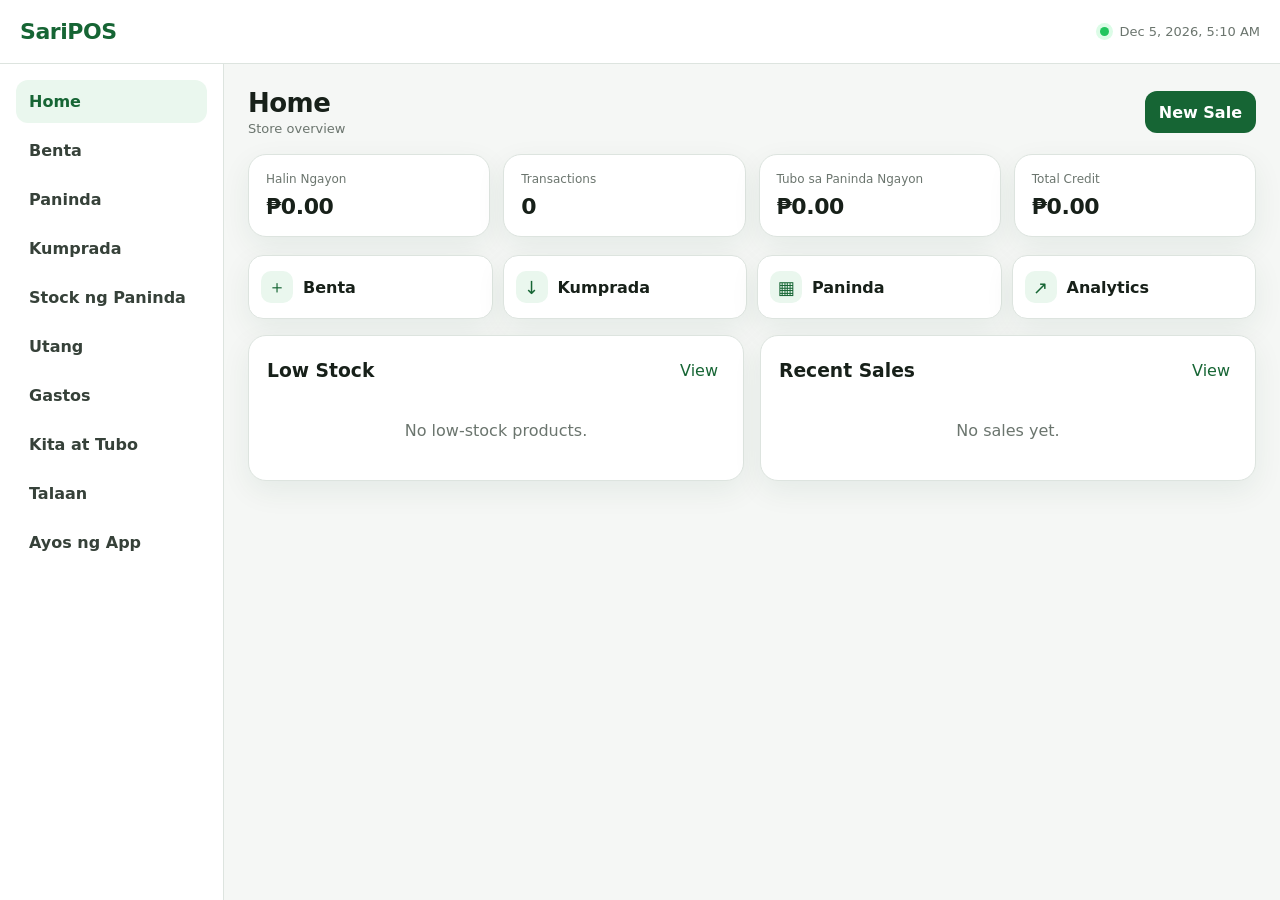
<file: index.html>
<!doctype html>
<html lang="en">
<head>
  <meta charset="utf-8" />
  <meta name="viewport" content="width=device-width, initial-scale=1, viewport-fit=cover" />
  <meta name="theme-color" content="#166534" />
  <meta name="apple-mobile-web-app-capable" content="yes" />
  <title>POSlite</title>
  <link rel="manifest" href="manifest.webmanifest" />
  <link rel="stylesheet" href="styles.css" />
  <link rel="stylesheet" href="scanner.css" />
</head>
<body>
  <header class="topbar">
    <button class="icon-btn mobile-only" id="menuBtn" aria-label="Open menu">☰</button>
    <h1>POSlite</h1>
    <div class="top-actions">
      <span class="status-dot" title="Offline-ready"></span>
      <span id="clockText" class="muted"></span>
    </div>
  </header>

  <aside class="sidebar" id="sidebar">
    <div class="sidebar-head mobile-only">
      <strong>POSlite</strong>
      <button class="icon-btn" id="closeMenuBtn" aria-label="Close menu">✕</button>
    </div>
    <nav>
      <button class="nav-btn active" data-view="dashboard">Home</button>
      <button class="nav-btn" data-view="pos">Sell</button>
      <button class="nav-btn" data-view="products">Products</button>
      <button class="nav-btn" data-view="purchases">Purchases</button>
      <button class="nav-btn" data-view="inventory">Inventory</button>
      <button class="nav-btn" data-view="credit">Credit</button>
      <button class="nav-btn" data-view="expenses">Expenses</button>
      <button class="nav-btn" data-view="analytics">Analytics</button>
      <button class="nav-btn" data-view="reports">Reports</button>
      <button class="nav-btn" data-view="settings">Settings</button>
    </nav>
  </aside>
  <div class="scrim" id="scrim"></div>

  <main class="main" id="mainContent">
    <section class="view active" id="view-dashboard">
      <div class="section-head">
        <div><h2>Home</h2><p class="section-sub">Store overview</p></div>
        <button class="primary" data-jump="pos">New Sale</button>
      </div>
      <div class="kpi-grid">
        <article class="kpi"><span>Sales Today</span><strong id="kpiSales">₱0.00</strong></article>
        <article class="kpi"><span>Transactions</span><strong id="kpiTransactions">0</strong></article>
        <article class="kpi"><span>Gross Profit Today</span><strong id="kpiProfit">₱0.00</strong></article>
        <article class="kpi"><span>Total Credit</span><strong id="kpiCredit">₱0.00</strong></article>
      </div>
      <div class="quick-grid">
        <button class="quick-card" data-jump="pos"><span>＋</span><strong>Sell</strong></button>
        <button class="quick-card" data-jump="purchases"><span>↓</span><strong>Stock In</strong></button>
        <button class="quick-card" data-jump="products"><span>▦</span><strong>Products</strong></button>
        <button class="quick-card" data-jump="analytics"><span>↗</span><strong>Analytics</strong></button>
      </div>
      <div class="grid two">
        <article class="panel">
          <div class="panel-head"><h3>Low Stock</h3><button class="link-btn" data-jump="inventory">View</button></div>
          <div id="lowStockList" class="list"></div>
        </article>
        <article class="panel">
          <div class="panel-head"><h3>Recent Sales</h3><button class="link-btn" data-jump="reports">View</button></div>
          <div id="recentSalesList" class="list"></div>
        </article>
      </div>
    </section>

    <section class="view" id="view-pos">
      <div class="section-head"><div><h2>Sell</h2><p class="section-sub">Search, scan-ready, and checkout</p></div></div>
      <div class="pos-layout">
        <div class="panel product-browser">
          <div class="toolbar">
            <input id="posSearch" type="search" inputmode="search" autocomplete="off" placeholder="Search name or barcode" />
            <select id="posCategory"><option value="">All categories</option></select>
          </div>
          <div id="posProductGrid" class="product-grid"></div>
        </div>
        <aside class="panel cart-panel">
          <div class="panel-head"><h3>Cart</h3><button id="clearCartBtn" class="link-btn danger-text">Clear</button></div>
          <div id="cartList" class="cart-list"></div>
          <div class="cart-summary">
            <div><span>Subtotal</span><strong id="cartSubtotal">₱0.00</strong></div>
            <label>Discount <input id="discountInput" type="number" min="0" step="0.01" value="0" /></label>
            <div class="grand"><span>Total</span><strong id="cartTotal">₱0.00</strong></div>
            <label>Payment
              <select id="paymentType"><option value="cash">Cash</option><option value="credit">Credit / Utang</option></select>
            </label>
            <div id="cashFields">
              <label>Cash received <input id="cashInput" type="number" min="0" step="0.01" inputmode="decimal" placeholder="0.00" /></label>
              <div><span>Change</span><strong id="changeAmount">₱0.00</strong></div>
            </div>
            <div id="creditFields" hidden>
              <label>Customer <select id="creditCustomer"></select></label>
            </div>
            <button id="checkoutBtn" class="primary full big-action">Complete Sale</button>
          </div>
        </aside>
      </div>
    </section>

    <section class="view" id="view-products">
      <div class="section-head">
        <div><h2>Products</h2><p class="section-sub">Base units, pack/kilo conversions, and pricing</p></div>
        <button id="addProductBtn" class="primary">Add Product</button>
      </div>
      <div class="panel">
        <div class="toolbar"><input id="productSearch" type="search" placeholder="Search name or barcode" /><select id="productCategory"><option value="">All categories</option></select></div>
        <div class="table-wrap"><table><thead><tr><th>Product</th><th>Barcode</th><th>Cost / Base</th><th>Stock</th><th>Units</th><th></th></tr></thead><tbody id="productTableBody"></tbody></table></div>
      </div>
    </section>

    <section class="view" id="view-purchases">
      <div class="section-head">
        <div><h2>Purchases</h2><p class="section-sub">Record inventory bought from suppliers</p></div>
        <button id="addPurchaseBtn" class="primary">New Purchase</button>
      </div>
      <div class="kpi-grid compact">
        <article class="kpi"><span>Purchased This Month</span><strong id="purchaseMonth">₱0.00</strong></article>
        <article class="kpi"><span>Purchase Records</span><strong id="purchaseCount">0</strong></article>
      </div>
      <div class="panel table-wrap"><table><thead><tr><th>Date</th><th>Reference</th><th>Supplier</th><th>Items</th><th>Total</th></tr></thead><tbody id="purchaseTableBody"></tbody></table></div>
    </section>

    <section class="view" id="view-inventory">
      <div class="section-head">
        <div><h2>Inventory</h2><p class="section-sub">Stock and movement audit trail</p></div>
        <button id="stockAdjustBtn" class="secondary">Adjustment</button>
      </div>
      <div class="kpi-grid compact">
        <article class="kpi"><span>Products</span><strong id="invProducts">0</strong></article>
        <article class="kpi"><span>Low Stock</span><strong id="invLow">0</strong></article>
        <article class="kpi"><span>Out of Stock</span><strong id="invOut">0</strong></article>
        <article class="kpi"><span>Inventory Value</span><strong id="invValue">₱0.00</strong></article>
      </div>
      <div class="panel table-wrap"><table><thead><tr><th>Product</th><th>Stock</th><th>Low Level</th><th>Status</th><th>Value</th><th></th></tr></thead><tbody id="inventoryTableBody"></tbody></table></div>
      <div class="panel">
        <div class="panel-head"><h3>Recent Stock Movements</h3><span class="muted">Last 50</span></div>
        <div class="table-wrap"><table><thead><tr><th>Date</th><th>Product</th><th>Type</th><th>Change</th><th>Reference / Note</th></tr></thead><tbody id="movementTableBody"></tbody></table></div>
      </div>
    </section>

    <section class="view" id="view-credit">
      <div class="section-head"><div><h2>Credit</h2><p class="section-sub">Customer utang and collections</p></div><button id="addCustomerBtn" class="primary">Add Customer</button></div>
      <div class="panel table-wrap"><table><thead><tr><th>Customer</th><th>Contact</th><th>Balance</th><th>Last Updated</th><th></th></tr></thead><tbody id="customerTableBody"></tbody></table></div>
    </section>

    <section class="view" id="view-expenses">
      <div class="section-head"><div><h2>Expenses</h2><p class="section-sub">Operating expenses, separate from inventory purchases</p></div><button id="addExpenseBtn" class="primary">Add Expense</button></div>
      <div class="kpi-grid compact"><article class="kpi"><span>Today</span><strong id="expenseToday">₱0.00</strong></article><article class="kpi"><span>This Month</span><strong id="expenseMonth">₱0.00</strong></article></div>
      <div class="panel table-wrap"><table><thead><tr><th>Date</th><th>Category</th><th>Description</th><th>Amount</th><th></th></tr></thead><tbody id="expenseTableBody"></tbody></table></div>
    </section>

    <section class="view" id="view-analytics">
      <div class="section-head">
        <div><h2>Analytics</h2><p class="section-sub">Profit per item and whole-store performance</p></div>
        <select id="analyticsRange"><option value="7">Last 7 days</option><option value="30" selected>Last 30 days</option><option value="90">Last 90 days</option><option value="365">Last 365 days</option></select>
      </div>
      <div class="kpi-grid analytics-kpis">
        <article class="kpi"><span>Sales</span><strong id="anSales">₱0.00</strong></article>
        <article class="kpi"><span>COGS</span><strong id="anCogs">₱0.00</strong></article>
        <article class="kpi"><span>Gross Profit</span><strong id="anProfit">₱0.00</strong></article>
        <article class="kpi"><span>Expenses</span><strong id="anExpenses">₱0.00</strong></article>
        <article class="kpi accent"><span>Estimated Net Profit</span><strong id="anNet">₱0.00</strong></article>
        <article class="kpi"><span>Purchase Spend</span><strong id="anPurchases">₱0.00</strong></article>
      </div>
      <div class="grid two">
        <article class="panel"><h3>Business Insights</h3><div id="insightsList" class="insights"></div></article>
        <article class="panel"><h3>Sales Trend</h3><div id="salesChart" class="bar-chart"></div></article>
      </div>
      <article class="panel">
        <div class="panel-head"><h3>Product Profitability</h3><span class="muted">Discounts allocated proportionally per item</span></div>
        <div class="table-wrap"><table><thead><tr><th>Product</th><th>Qty Sold</th><th>Sales</th><th>Cost</th><th>Profit</th><th>Margin</th><th></th></tr></thead><tbody id="profitTableBody"></tbody></table></div>
      </article>
    </section>

    <section class="view" id="view-reports">
      <div class="section-head"><div><h2>Reports</h2><p class="section-sub">Detailed date-range business report</p></div><button id="exportReportBtn" class="secondary">Export CSV</button></div>
      <div class="panel">
        <div class="toolbar report-tools"><label>From <input id="reportFrom" type="date" /></label><label>To <input id="reportTo" type="date" /></label><button id="runReportBtn" class="primary">Run Report</button></div>
        <div class="kpi-grid analytics-kpis">
          <article class="kpi"><span>Sales</span><strong id="reportSales">₱0.00</strong></article>
          <article class="kpi"><span>COGS</span><strong id="reportCogs">₱0.00</strong></article>
          <article class="kpi"><span>Gross Profit</span><strong id="reportProfit">₱0.00</strong></article>
          <article class="kpi"><span>Expenses</span><strong id="reportExpenses">₱0.00</strong></article>
          <article class="kpi accent"><span>Estimated Net</span><strong id="reportNet">₱0.00</strong></article>
          <article class="kpi"><span>Purchases</span><strong id="reportPurchases">₱0.00</strong></article>
        </div>
        <div class="table-wrap"><table><thead><tr><th>Date</th><th>Transaction</th><th>Payment</th><th>Items</th><th>Sales</th><th>Profit</th></tr></thead><tbody id="reportTableBody"></tbody></table></div>
      </div>
    </section>

    <section class="view" id="view-settings">
      <div class="section-head"><div><h2>Settings</h2><p class="section-sub">Store and local backup</p></div></div>
      <div class="grid two">
        <article class="panel">
          <h3>Store</h3>
          <form id="settingsForm" class="form-grid">
            <label>Store name <input id="storeName" required /></label>
            <label>Owner <input id="storeOwner" /></label>
            <label>Address <input id="storeAddress" /></label>
            <label>Default low-stock level <input id="defaultLowStock" type="number" min="0" value="5" /></label>
            <button class="primary" type="submit">Save Settings</button>
          </form>
        </article>
        <article class="panel">
          <h3>Data Backup</h3>
          <p class="muted">Export products, units, purchases, sales, stock movements, credit, expenses, and settings into one portable <strong>.pos</strong> file.</p>
          <div class="stack"><button id="exportPosBtn" class="primary">Export .pos Backup</button><label class="file-btn">Import .pos Backup<input id="importPosInput" type="file" accept=".pos,application/json" hidden /></label></div>
          <div id="backupStatus" class="status-box"></div>
        </article>
      </div>
    </section>
  </main>

  <nav class="bottom-nav" aria-label="Primary navigation">
    <button class="bottom-btn active" data-view="dashboard"><span>⌂</span><small>Home</small></button>
    <button class="bottom-btn" data-view="pos"><span>＋</span><small>Sell</small></button>
    <button class="bottom-btn" data-view="products"><span>▦</span><small>Products</small></button>
    <button class="bottom-btn" data-view="analytics"><span>↗</span><small>Analytics</small></button>
    <button class="bottom-btn" id="moreBtn"><span>☰</span><small>More</small></button>
  </nav>

  <dialog id="formDialog">
    <form method="dialog" id="dialogForm" class="dialog-card">
      <div class="panel-head"><h3 id="dialogTitle">Form</h3><button type="button" class="icon-btn" id="dialogCloseBtn" aria-label="Close">✕</button></div>
      <div id="dialogFields" class="form-grid"></div>
      <div class="dialog-actions"><button type="button" class="secondary" id="dialogCancelBtn">Cancel</button><button id="dialogSaveBtn" type="submit" class="primary">Save</button></div>
    </form>
  </dialog>

  <dialog id="detailDialog">
    <div class="dialog-card">
      <div class="panel-head"><h3 id="detailTitle">Details</h3><button type="button" class="icon-btn" id="detailCloseBtn" aria-label="Close">✕</button></div>
      <div id="detailBody"></div>
    </div>
  </dialog>

  <div id="toast" class="toast" role="status" aria-live="polite"></div>
  <script src="app.js"></script>
  <script src="scanner.js"></script>
  <script src="no-barcode.js"></script>
</body>
</html>
</file>
<file: styles.css>
:root{
  --bg:#f5f7f5;--panel:#fff;--text:#172019;--muted:#6b756e;--line:#dde4df;
  --green:#166534;--green2:#15803d;--greenSoft:#eaf7ee;--danger:#b42318;
  --warn:#a16207;--shadow:0 10px 30px rgba(16,70,39,.07);--radius:18px;
  --navH:68px
}
*{box-sizing:border-box}
html,body{margin:0;min-height:100%;font-family:Inter,ui-sans-serif,system-ui,-apple-system,BlinkMacSystemFont,"Segoe UI",sans-serif;background:var(--bg);color:var(--text)}
body{padding-bottom:0}
button,input,select,textarea{font:inherit}
button{cursor:pointer}
button:disabled{cursor:not-allowed;opacity:.55}
input,select,textarea{width:100%;border:1px solid #cfd8d2;background:#fff;border-radius:12px;padding:11px 12px;outline:none}
input:focus,select:focus,textarea:focus{border-color:#71b287;box-shadow:0 0 0 3px rgba(22,101,52,.09)}
input[type=checkbox]{width:auto}
.topbar{position:fixed;inset:0 0 auto 0;height:64px;background:#fff;border-bottom:1px solid var(--line);display:flex;align-items:center;gap:12px;padding:0 20px;z-index:30}
.topbar h1{font-size:22px;margin:0;color:var(--green);letter-spacing:-.02em}
.top-actions{margin-left:auto;display:flex;align-items:center;gap:10px}
.status-dot{width:9px;height:9px;border-radius:50%;background:#22c55e;box-shadow:0 0 0 4px #dcfce7}
.sidebar{position:fixed;top:64px;bottom:0;left:0;width:224px;background:#fff;border-right:1px solid var(--line);padding:16px;z-index:25;overflow:auto}
.sidebar nav{display:grid;gap:6px}
.nav-btn{border:0;background:transparent;text-align:left;padding:12px 13px;border-radius:12px;color:#364139;font-weight:600}
.nav-btn:hover,.nav-btn.active{background:var(--greenSoft);color:var(--green)}
.sidebar-head{display:flex;align-items:center;justify-content:space-between;margin-bottom:12px;padding:4px 6px}
.main{margin-left:224px;padding:88px 24px 42px;max-width:1500px}
.view{display:none}
.view.active{display:block}
.section-head,.panel-head,.toolbar{display:flex;align-items:center;gap:12px;justify-content:space-between}
.section-head{margin-bottom:18px}
.section-head h2,.panel h3{margin:0}
.section-head h2{font-size:26px;letter-spacing:-.02em}
.section-sub{margin:3px 0 0;color:var(--muted);font-size:13px}
.primary,.secondary,.file-btn{border:0;border-radius:12px;padding:10px 14px;font-weight:750;min-height:42px}
.primary{background:var(--green);color:#fff}
.primary:hover{background:var(--green2)}
.secondary,.file-btn{background:#f1f4f2;color:#28332c;border:1px solid var(--line)}
.full{width:100%}
.big-action{min-height:50px;font-size:16px}
.link-btn,.icon-btn{border:0;background:transparent;color:var(--green);padding:7px;border-radius:9px}
.icon-btn:hover{background:#eef4ef}
.danger-text{color:var(--danger)}
.muted{color:var(--muted);font-size:13px}
.kpi-grid{display:grid;grid-template-columns:repeat(4,minmax(0,1fr));gap:13px;margin-bottom:18px}
.kpi-grid.compact{grid-template-columns:repeat(4,minmax(0,1fr))}
.analytics-kpis{grid-template-columns:repeat(6,minmax(0,1fr))}
.kpi{background:var(--panel);border:1px solid var(--line);border-radius:var(--radius);padding:17px;box-shadow:var(--shadow);display:grid;gap:8px;min-width:0}
.kpi.accent{background:linear-gradient(135deg,#166534,#15803d);color:#fff;border-color:transparent}
.kpi span{color:var(--muted);font-size:12px}
.kpi.accent span{color:#d7f5df}
.kpi strong{font-size:22px;letter-spacing:-.02em;overflow-wrap:anywhere}
.grid.two{display:grid;grid-template-columns:1fr 1fr;gap:16px}
.panel{background:var(--panel);border:1px solid var(--line);border-radius:var(--radius);padding:18px;box-shadow:var(--shadow);margin-bottom:16px}
.quick-grid{display:grid;grid-template-columns:repeat(4,1fr);gap:10px;margin-bottom:16px}
.quick-card{border:1px solid var(--line);background:#fff;border-radius:15px;padding:15px 12px;display:flex;align-items:center;gap:10px;box-shadow:var(--shadow);color:var(--text)}
.quick-card span{width:32px;height:32px;border-radius:10px;background:var(--greenSoft);color:var(--green);display:grid;place-items:center;font-size:18px}
.list{display:grid;gap:8px;margin-top:12px}
.list-row{display:flex;align-items:center;gap:12px;justify-content:space-between;padding:10px 0;border-bottom:1px solid #edf1ee}
.list-row:last-child{border-bottom:0}
.badge{display:inline-flex;align-items:center;border-radius:999px;padding:4px 8px;font-size:11px;font-weight:800;background:#eef2ef;white-space:nowrap}
.badge.low{background:#fff7e6;color:var(--warn)}
.badge.out{background:#fee4e2;color:var(--danger)}
.badge.ok{background:#e8f7ed;color:var(--green)}
.badge.purchase{background:#e8f0ff;color:#3159a6}
.badge.sale{background:#e8f7ed;color:var(--green)}
.badge.adjustment{background:#f4ecff;color:#6d3faa}
.pos-layout{display:grid;grid-template-columns:minmax(0,1.7fr) minmax(330px,.78fr);gap:16px}
.toolbar{justify-content:flex-start;flex-wrap:wrap}
.toolbar input[type=search]{min-width:240px;flex:1}
.toolbar>select{max-width:220px}
.toolbar label{display:flex;align-items:center;gap:8px}
.product-grid{display:grid;grid-template-columns:repeat(auto-fill,minmax(165px,1fr));gap:11px;margin-top:16px}
.product-card{border:1px solid var(--line);background:#fff;border-radius:15px;padding:13px;display:grid;gap:9px;min-height:155px}
.product-card.disabled{opacity:.5}
.product-card h4{font-size:15px;margin:0}
.product-card .meta{font-size:12px;color:var(--muted);min-height:30px}
.product-card .price{font-size:18px;font-weight:850;color:var(--green)}
.product-card .add-row{display:grid;grid-template-columns:1fr auto;gap:7px}
.product-card select{padding:8px 9px;font-size:12px}
.product-card .add-btn{border:0;background:var(--green);color:#fff;border-radius:10px;padding:8px 11px;font-weight:800}
.cart-list{display:grid;gap:9px;max-height:390px;overflow:auto}
.cart-item{display:grid;grid-template-columns:1fr auto;gap:10px;padding:10px 0;border-bottom:1px solid #edf1ee}
.cart-controls{display:flex;gap:5px;align-items:center}
.cart-controls button{width:29px;height:29px;border-radius:9px;border:1px solid var(--line);background:#fff}.cart-qty-input{width:58px!important;min-width:58px;padding:5px 6px;text-align:center;border-radius:9px}
.cart-summary{display:grid;gap:12px;margin-top:16px;padding-top:14px;border-top:1px solid var(--line)}
.cart-summary>div,.cart-summary label{display:flex;justify-content:space-between;align-items:center;gap:12px}
.cart-summary input,.cart-summary select{max-width:160px}
.cart-summary .grand{font-size:18px}
.table-wrap{overflow:auto}
table{width:100%;border-collapse:collapse;min-width:760px}
th,td{text-align:left;padding:12px 10px;border-bottom:1px solid #edf1ee;vertical-align:middle}
th{font-size:11px;text-transform:uppercase;letter-spacing:.05em;color:var(--muted);white-space:nowrap}
td.actions{white-space:nowrap}
.table-btn{border:1px solid var(--line);background:#fff;border-radius:9px;padding:7px 9px;margin:2px 3px 2px 0}
.table-btn.primary-mini{background:var(--greenSoft);border-color:#cce7d4;color:var(--green);font-weight:700}
.form-grid{display:grid;gap:12px}
.form-grid label{display:grid;gap:6px;color:#405047;font-size:13px}
.form-row{display:grid;grid-template-columns:1fr 1fr;gap:10px}
.form-row.three{grid-template-columns:1.1fr .7fr .8fr}
.inline-check{display:flex!important;grid-auto-flow:column!important;justify-content:start;align-items:center;gap:7px!important}
.stack{display:grid;gap:10px}
.status-box{margin-top:12px;min-height:20px;color:var(--muted);font-size:13px}
.insights{display:grid;gap:9px;margin-top:13px}
.insight{border-left:4px solid var(--green);background:#f6fbf7;border-radius:10px;padding:10px 11px;font-size:13px}
.bar-chart{display:flex;align-items:flex-end;gap:5px;height:190px;margin-top:14px;padding-top:8px;overflow-x:auto}
.bar{min-width:22px;flex:1;max-width:54px;background:#83c59a;border-radius:8px 8px 3px 3px;position:relative}
.bar span{position:absolute;bottom:-23px;left:50%;transform:translateX(-50%);font-size:9px;color:var(--muted);white-space:nowrap}
.unit-builder{border:1px solid var(--line);border-radius:13px;padding:11px;display:grid;gap:9px}
.unit-row{display:grid;grid-template-columns:1.15fr .7fr .8fr auto;gap:7px;align-items:end;padding-bottom:9px;border-bottom:1px dashed #e3e9e5}
.unit-row:last-child{border-bottom:0}
.unit-row .checks{display:flex;gap:8px;align-items:center;padding:0 0 9px}
.unit-row .remove-unit{border:0;background:#fff1f0;color:var(--danger);border-radius:9px;height:39px;width:39px}
.purchase-builder{display:grid;gap:10px}
.purchase-line-grid{display:grid;grid-template-columns:1.3fr 1fr .7fr .9fr auto;gap:8px;align-items:end}
.purchase-draft{border:1px solid var(--line);border-radius:12px;padding:8px}
.purchase-draft .draft-row{display:grid;grid-template-columns:1fr auto auto;gap:9px;align-items:center;padding:8px;border-bottom:1px solid #edf1ee}
.purchase-draft .draft-row:last-child{border-bottom:0}
.summary-box{background:#f7faf8;border:1px solid var(--line);border-radius:13px;padding:12px;display:grid;gap:8px}
.summary-box .line{display:flex;justify-content:space-between;gap:12px}
.detail-grid{display:grid;grid-template-columns:repeat(2,1fr);gap:10px;margin:12px 0}
.detail-metric{background:#f7faf8;border:1px solid var(--line);border-radius:12px;padding:12px}
.detail-metric span{display:block;color:var(--muted);font-size:11px;margin-bottom:5px}
.detail-metric strong{font-size:18px}
dialog{border:0;border-radius:19px;padding:0;max-width:620px;width:calc(100% - 24px);box-shadow:0 24px 90px rgba(0,0,0,.22)}
dialog.wide{max-width:850px}
dialog::backdrop{background:rgba(10,20,14,.48)}
.dialog-card{padding:18px;max-height:min(86vh,850px);overflow:auto}
.dialog-actions{display:flex;justify-content:flex-end;gap:10px;margin-top:17px;position:sticky;bottom:-18px;background:#fff;padding:12px 0 18px}
.toast{position:fixed;right:20px;bottom:20px;background:#17211b;color:#fff;padding:12px 16px;border-radius:12px;opacity:0;transform:translateY(10px);pointer-events:none;transition:.2s;z-index:80;max-width:360px}
.toast.show{opacity:1;transform:none}
.empty{padding:22px 0;color:var(--muted);text-align:center}
.mobile-only,.bottom-nav,.scrim{display:none}
.positive{color:#137333}
.negative{color:var(--danger)}
.report-tools input{width:auto}
@media(max-width:1180px){
  .analytics-kpis{grid-template-columns:repeat(3,minmax(0,1fr))}
  .pos-layout{grid-template-columns:1fr}
}
@media(max-width:980px){
  body{padding-bottom:calc(var(--navH) + env(safe-area-inset-bottom))}
  .topbar{height:56px;padding:0 12px}
  .sidebar{top:0;bottom:0;transform:translateX(-105%);transition:.2s;width:min(84vw,310px);padding-top:14px;z-index:60}
  .sidebar.open{transform:none;box-shadow:20px 0 55px rgba(0,0,0,.15)}
  .scrim{display:block;position:fixed;inset:0;background:rgba(0,0,0,.28);z-index:55;opacity:0;pointer-events:none;transition:.2s}
  .scrim.show{opacity:1;pointer-events:auto}
  .main{margin-left:0;padding:76px 14px 30px}
  .mobile-only{display:inline-flex}
  .bottom-nav{position:fixed;display:grid;grid-template-columns:repeat(5,1fr);left:0;right:0;bottom:0;min-height:var(--navH);padding-bottom:env(safe-area-inset-bottom);background:#fff;border-top:1px solid var(--line);z-index:50;box-shadow:0 -8px 28px rgba(0,0,0,.05)}
  .bottom-btn{border:0;background:#fff;color:#6d766f;display:grid;place-items:center;align-content:center;gap:2px;padding:6px 2px}
  .bottom-btn span{font-size:20px;line-height:1}
  .bottom-btn small{font-size:10px}
  .bottom-btn.active{color:var(--green);font-weight:800}
  .kpi-grid,.kpi-grid.compact{grid-template-columns:repeat(2,minmax(0,1fr))}
  .analytics-kpis{grid-template-columns:repeat(2,minmax(0,1fr))}
  .grid.two{grid-template-columns:1fr}
  .quick-grid{grid-template-columns:repeat(4,1fr)}
  .toast{bottom:calc(var(--navH) + 12px)}
}
@media(max-width:620px){
  .main{padding:70px 10px 18px}
  .top-actions .muted{display:none}
  .section-head{align-items:flex-start}
  .section-head h2{font-size:22px}
  .section-head>.primary,.section-head>.secondary{padding:9px 11px}
  .kpi-grid,.kpi-grid.compact,.analytics-kpis{gap:8px}
  .kpi{padding:13px;border-radius:14px}
  .kpi span{font-size:10px}
  .kpi strong{font-size:18px}
  .quick-grid{grid-template-columns:repeat(2,1fr)}
  .panel{padding:13px;border-radius:14px}
  .toolbar{align-items:stretch}
  .toolbar input[type=search],.toolbar select{width:100%;min-width:0;max-width:none}
  .toolbar label{width:100%;justify-content:space-between}
  .toolbar label input{width:62%}
  .product-grid{grid-template-columns:repeat(2,minmax(0,1fr));gap:8px}
  .product-card{padding:10px;min-height:150px}
  .product-card .add-row{grid-template-columns:1fr}
  .cart-panel{position:static}
  .cart-summary input,.cart-summary select{max-width:145px}
  .form-row,.form-row.three,.unit-row,.purchase-line-grid{grid-template-columns:1fr}
  .unit-row .checks{padding:0}
  .purchase-line-grid button{width:100%}
  .detail-grid{grid-template-columns:1fr 1fr}
  dialog{width:calc(100% - 14px);border-radius:16px}
  .dialog-card{padding:14px}
}
</file>
<file: scanner.css>
.barcode-ready-panel{
  border:1px solid #b9dec5;
  background:linear-gradient(135deg,#f1fbf4,#ffffff);
  border-radius:15px;
  padding:13px;
  margin-bottom:14px;
  display:grid;
  grid-template-columns:minmax(0,1fr) auto;
  gap:10px 14px;
  align-items:center;
}
.barcode-ready-main{display:flex;align-items:center;gap:11px;min-width:0}
.barcode-ready-main strong{display:block;color:#14532d;font-size:15px}
.barcode-ready-help{color:#647067;font-size:12px;margin-top:2px}
.barcode-ready-dot{
  width:12px;height:12px;border-radius:50%;background:#22c55e;flex:0 0 auto;
  box-shadow:0 0 0 0 rgba(34,197,94,.4);animation:barcodePulse 1.7s infinite
}
@keyframes barcodePulse{
  0%{box-shadow:0 0 0 0 rgba(34,197,94,.4)}
  70%{box-shadow:0 0 0 8px rgba(34,197,94,0)}
  100%{box-shadow:0 0 0 0 rgba(34,197,94,0)}
}
.barcode-ready-actions{display:flex;gap:8px;align-items:center}
.barcode-ready-actions button{white-space:nowrap}
.barcode-scan-status{
  grid-column:1/-1;border-radius:10px;padding:8px 10px;font-size:12px;font-weight:700
}
.barcode-scan-status.ready{background:#eaf7ee;color:#166534}
.barcode-scan-status.success{background:#dcfce7;color:#166534}
.barcode-scan-status.error{background:#feeceb;color:#b42318}
.barcode-scanner-dialog{max-width:560px;width:calc(100% - 20px);padding:0;border:0;border-radius:18px;overflow:hidden}
.barcode-scanner-dialog::backdrop{background:rgba(0,0,0,.7)}
.barcode-scanner-card{background:#111814;color:#fff;padding:14px}
.barcode-scanner-head{display:flex;align-items:flex-start;justify-content:space-between;gap:12px;margin-bottom:12px}
.barcode-scanner-head .icon-btn{color:#fff;background:rgba(255,255,255,.08)}
.barcode-scanner-head .barcode-ready-help{color:#bdc8c0}
.barcode-video-wrap{position:relative;border-radius:14px;overflow:hidden;background:#000;aspect-ratio:4/3}
.barcode-video-wrap video{width:100%;height:100%;object-fit:cover;display:block}
.barcode-guide{position:absolute;inset:0;display:grid;place-items:center;pointer-events:none}
.barcode-guide span{display:block;width:min(82%,420px);height:34%;border:2px solid rgba(255,255,255,.95);border-radius:12px;box-shadow:0 0 0 999px rgba(0,0,0,.18)}
.barcode-camera-message{text-align:center;color:#d6e1d9;font-size:12px;padding:10px 4px 2px}
@media(max-width:620px){
  .barcode-ready-panel{grid-template-columns:1fr;padding:11px}
  .barcode-ready-actions{width:100%;display:grid;grid-template-columns:1fr 1fr}
  .barcode-ready-actions button{width:100%}
  .barcode-scan-status{grid-column:1}
  .barcode-scanner-dialog{width:calc(100% - 14px)}
}
</file>
